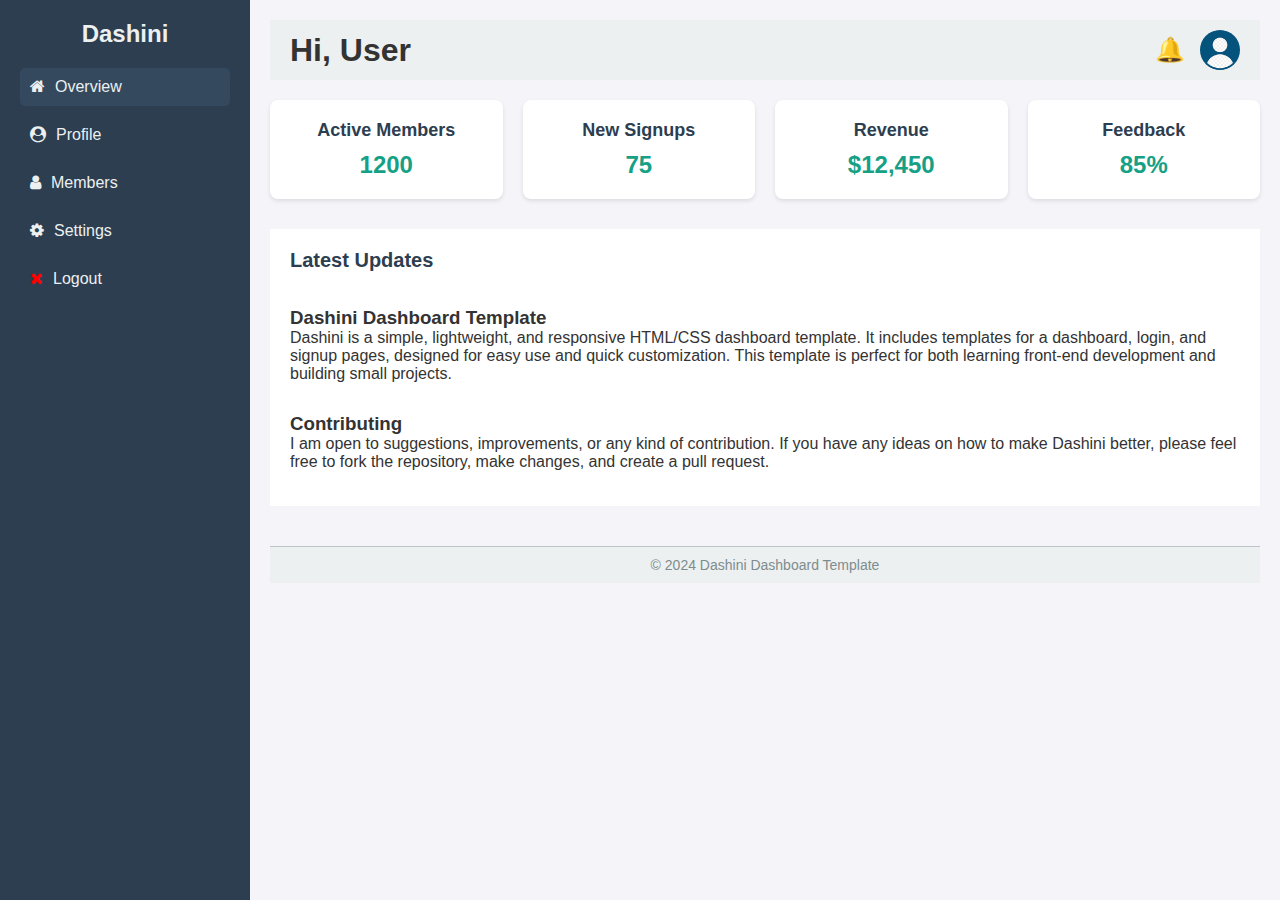
<file: index.html>
<!DOCTYPE html>
<html lang="en">
<head>
    <meta charset="UTF-8">
    <meta name="viewport" content="width=device-width, initial-scale=1.0">
    <title>Dashini Dashboard Template</title>
    <link rel="stylesheet" href="style.css?p=27">
    <link rel="stylesheet" href="https://cdnjs.cloudflare.com/ajax/libs/font-awesome/4.7.0/css/font-awesome.min.css">
</head>
<body>
    <div class="dashboard-container">
        <!-- Sidebar -->
        <aside class="sidebar">
            <button class="close-sidebar">×</button> <!-- Button to close the sidebar -->
            <h2 class="logo">Dashini</h2>
            <nav class="menu">
                <a href="#overview" class="active"><i class="xmenu fa fa-home"></i>Overview</a>
                <a href="#profile"><i class="xmenu fa fa-user-circle"></i>Profile</a>
                <a href="#members"><i class="xmenu fa fa-user"></i>Members</a>
                <a href="#settings"><i class="xmenu fa fa-cog fa-spin"></i>Settings</a>
                <a href="#logout"><i class="xmenu fa fa-close" style="color:red"></i>Logout</a>
            </nav>
        </aside>

        <!-- Content -->
        <main class="content">
            <header class="top-bar">
                <button class="hamburger">☰</button> <!-- Hamburger button -->
                <h1>Hi, User</h1>
                <div class="user-info">
                    <span class="notifications">🔔</span>
                    <img src="user.png" alt="User Avatar" class="avatar">
                </div>
            </header>
            <section class="dashboard">
                <div class="card">
                    <h3>Active Members</h3>
                    <p>1200</p>
                </div>
                <div class="card">
                    <h3>New Signups</h3>
                    <p>75</p>
                </div>
                <div class="card">
                    <h3>Revenue</h3>
                    <p>$12,450</p>
                </div>
                <div class="card">
                    <h3>Feedback</h3>
                    <p>85%</p>
                </div>
            </section>
            <section class="content-area">
                <h2>Latest Updates</h2>
                <div class="text-card">
                    <h3>Dashini Dashboard Template</h3>
                    <p>Dashini is a simple, lightweight, and responsive HTML/CSS dashboard template. It includes templates for a dashboard, login, and signup pages, designed for easy use and quick customization. This template is perfect for both learning front-end development and building small projects.</p>
                </div>
                <div class="text-card">
                    <h3>Contributing</h3>
                    <p>I am open to suggestions, improvements, or any kind of contribution. If you have any ideas on how to make Dashini better, please feel free to fork the repository, make changes, and create a pull request.</p>
                </div>
            </section>

            <!-- Footer -->
            <footer class="footer">
                &copy; 2024 Dashini Dashboard Template
            </footer>

        </main>
    </div>

    <script>
        document.addEventListener('DOMContentLoaded', function() {
            const hamburger = document.querySelector('.hamburger');
            const sidebar = document.querySelector('.sidebar');
            const closeSidebar = document.querySelector('.close-sidebar');

            // Toggle Sidebar on Hamburger Click
            hamburger.addEventListener('click', function() {
                sidebar.classList.toggle('active');
            });

            // Close Sidebar when Close Button is Clicked
            closeSidebar.addEventListener('click', function() {
                sidebar.classList.remove('active');
            });

            // Close Sidebar when Clicking Outside of it (Mobile)
            document.addEventListener('click', function(event) {
                if (!sidebar.contains(event.target) && !hamburger.contains(event.target)) {
                    sidebar.classList.remove('active');
                }
            });
        });
    </script>
</body>
</html>
</file>
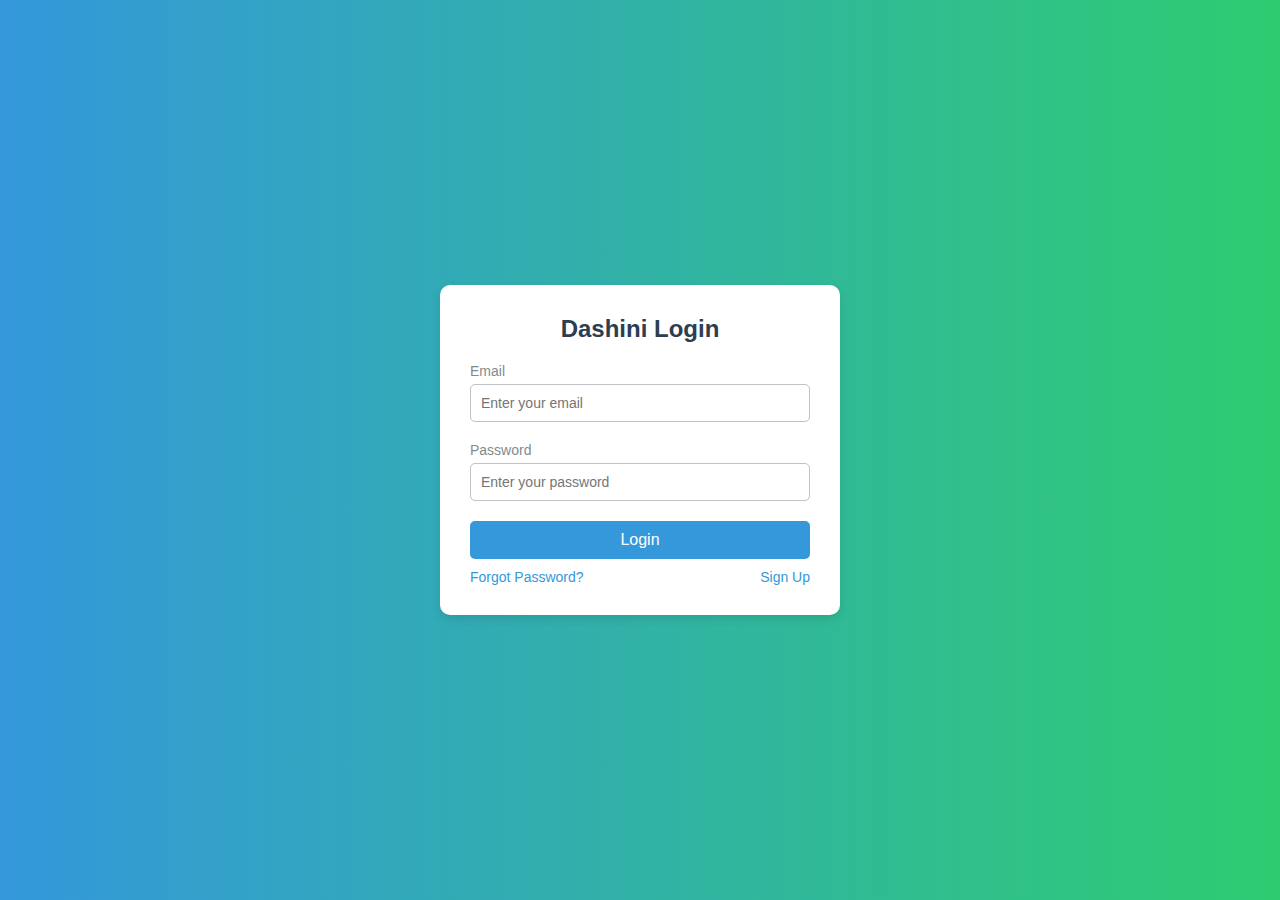
<file: login.html>
<!DOCTYPE html>
<html lang="en">
<head>
    <meta charset="UTF-8">
    <meta name="viewport" content="width=device-width, initial-scale=1.0">
    <title>Dashini Login Form</title>
    <link rel="stylesheet" href="login.css">
</head>
<body>
    <div class="login-container">
        <div class="login-form">
            <h2>Dashini Login</h2>
            <form action="/login" method="POST">
                <div class="form-group">
                    <label for="email">Email</label>
                    <input type="email" id="email" name="email" placeholder="Enter your email" required>
                </div>
                <div class="form-group">
                    <label for="password">Password</label>
                    <input type="password" id="password" name="password" placeholder="Enter your password" required>
                </div>
                <button type="submit" class="btn">Login</button>
                <div class="extra-links">
                    <a href="/forgot-password">Forgot Password?</a>
                    <a href="/signup">Sign Up</a>
                </div>
            </form>
        </div>
    </div>
</body>
</html>
</file>
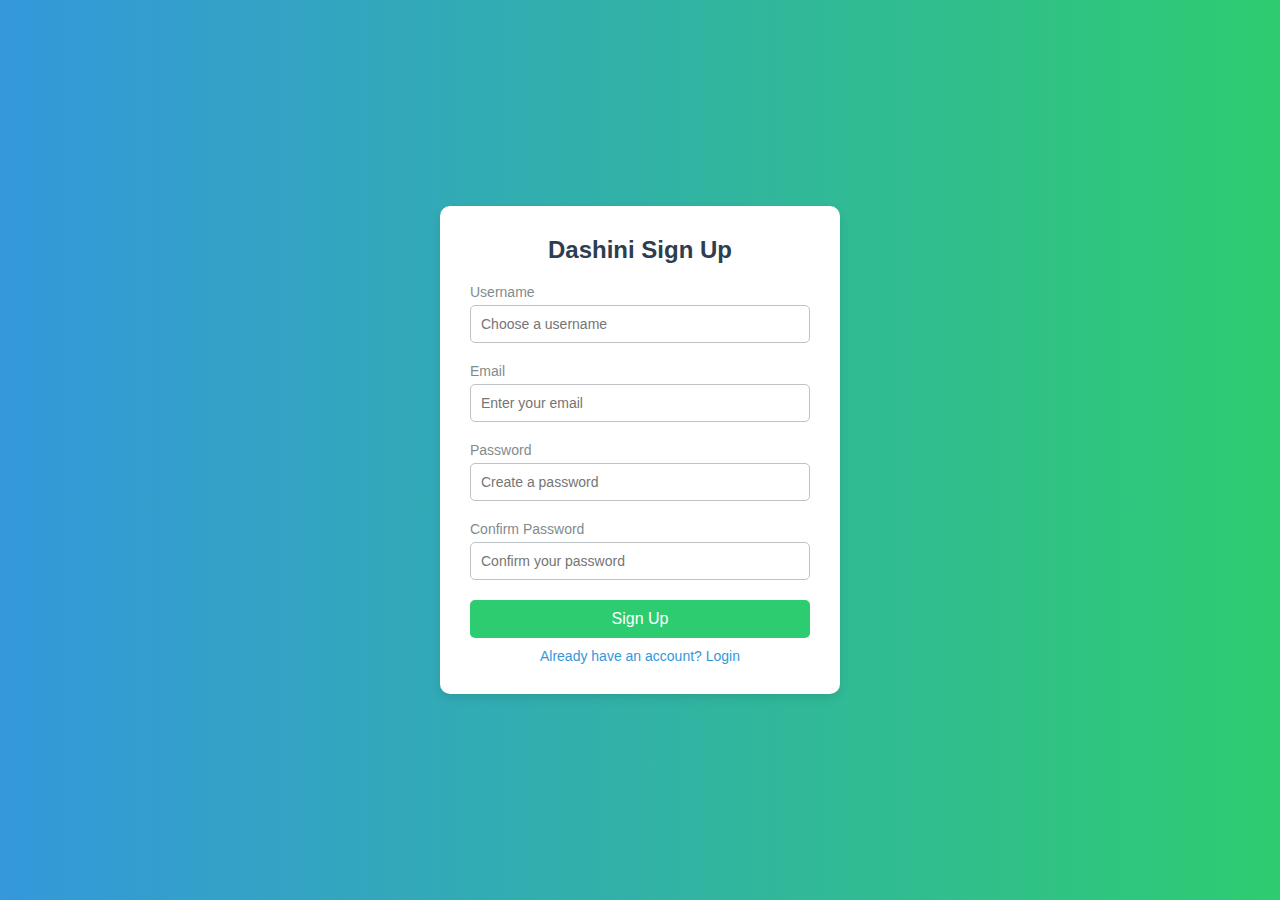
<file: signup.html>
<!DOCTYPE html>
<html lang="en">
<head>
    <meta charset="UTF-8">
    <meta name="viewport" content="width=device-width, initial-scale=1.0">
    <title>Dashini Signup Form</title>
    <link rel="stylesheet" href="signup.css?a=1">
</head>
<body>
    <div class="signup-container">
        <div class="signup-form">
            <h2>Dashini Sign Up</h2>
            <form action="/signup" method="POST">
                <div class="form-group">
                    <label for="username">Username</label>
                    <input type="text" id="username" name="username" placeholder="Choose a username" required>
                </div>
                <div class="form-group">
                    <label for="email">Email</label>
                    <input type="email" id="email" name="email" placeholder="Enter your email" required>
                </div>
                <div class="form-group">
                    <label for="password">Password</label>
                    <input type="password" id="password" name="password" placeholder="Create a password" required>
                </div>
                <div class="form-group">
                    <label for="confirm-password">Confirm Password</label>
                    <input type="password" id="confirm-password" name="confirm-password" placeholder="Confirm your password" required>
                </div>
                <button type="submit" class="btn">Sign Up</button>
                <div class="extra-links">
                    <a href="/login">Already have an account? Login</a>
                </div>
            </form>
        </div>
    </div>
</body>
</html>
</file>
<file: style.css>
/* Reset default margin dan padding */
* {
    margin: 0;
    padding: 0;
    box-sizing: border-box;
}

/* Umum */
body {
    font-family: Arial, sans-serif;
    display: flex;
    height: 100vh;
    color: #333;
    background-color: #f4f4f9;
}

.dashboard-container {
    display: flex;
    width: 100%;
}

/* Sidebar - Desktop */
.sidebar {
    position: fixed;
    top: 0;
    left: 0;
    width: 250px;
    height: 100vh;
    background-color: #2c3e50;
    color: #ecf0f1;
    transition: left 0.3s ease;
    padding-top: 20px;
    z-index: 1000;
    display: flex;
    flex-direction: column;
    gap: 20px;
}

.sidebar .logo {
    font-size: 24px;
    font-weight: bold;
    text-align: center;
}

.sidebar .menu {
    width: 230px;
    padding-left: 20px;
    display: flex;
    flex-direction: column;
    gap: 10px;
}

.sidebar .menu a {
    text-decoration: none;
    color: #ecf0f1;
    padding: 10px;
    border-radius: 5px;
    transition: background-color 0.3s;
}

.sidebar .menu a:hover,
.sidebar .menu a.active {
    background-color: #34495e;
}

.sidebar .menu a .xmenu {
    margin-right:10px;
}

/* Main content */
.content {
    flex: 1;
    margin-left: 250px; /* Leave space on the left for the sidebar */
    padding: 20px;
    transition: margin-left 0.3s ease;
}

/* Top bar */
.top-bar {
    display: flex;
    justify-content: space-between;
    align-items: center;
    background-color: #ecf0f1;
    padding: 10px 20px;
}

.top-bar h1 {
    margin: 0;
}

.user-info {
    display: flex;
    align-items: center;
}

.user-info .notifications {
    font-size: 24px;
    margin-right: 15px;
}

.user-info .avatar {
    width: 40px;
    height: 40px;
    border-radius: 50%;
    object-fit: cover;
}

/* Hamburger - Mobile */
.hamburger {
    display: none; /* Hidden on the desktop */
    font-size: 30px;
    background: none;
    border: none;
    cursor: pointer;
}
/* Tombol close untuk sidebar */
.close-sidebar {
    display: none; /* Hide this on the desktop */
    position: absolute;
    top: 5px;
    right: 5px;
    background-color: #e74c3c; /* Red color */
    color: #fff;
    border: none;
    border-radius: 50%;
    width: 30px;
    height: 30px;
    font-size: 18px;
    text-align: center;
    cursor: pointer;
    box-shadow: 0 2px 5px rgba(0, 0, 0, 0.2);
    transition: background-color 0.3s ease;
}

.close-sidebar:hover {
    background-color: #c0392b; /* Dark red color on hover */
}

/* Card Dashboard */
.dashboard {
    display: grid;
    grid-template-columns: repeat(4, 1fr);
    gap: 20px;
    margin-top: 20px;
}

.card {
    background-color: white;
    padding: 20px;
    box-shadow: 0 2px 4px rgba(0, 0, 0, 0.1);
    border-radius: 8px;
    text-align: center;
    transition: transform 0.3s, box-shadow 0.3s;
}

.card:hover {
    transform: translateY(-5px);
    box-shadow: 0 4px 8px rgba(0, 0, 0, 0.2);
}

.card h3 {
    margin: 0;
    font-size: 18px;
    color: #2c3e50;
}

.card p {
    margin: 10px 0 0;
    font-size: 24px;
    font-weight: bold;
    color: #16a085;
}

/* Konten Tulisan */
.content-area {
    margin-top: 30px;
    padding: 20px;
    background-color: #fff;
    margin-bottom: 10px;
}

.content-area h2 {
    font-size: 20px;
    color: #2c3e50;
    margin-bottom: 20px;
}

.text-card {
    padding: 15px 0 15px 0;
}

/* Footer */
.footer {
    text-align: center;
    padding: 10px;
    background-color: #ecf0f1;
    margin-top: 40px;
    font-size: 14px;
    color: #7f8c8d;
    border-top: 1px solid #bdc3c7;
}

/* Mobile Styles */
@media (max-width: 768px) {
    /* Sidebar di mobile */
    .sidebar {
        position: fixed;
        top: 0;
        left: -250px; /* The sidebar is hidden off-screen */
        width: 250px;
        height: 100vh;
        background-color: #2c3e50;
        color: #fff;
        transition: left 0.3s ease;
        z-index: 1000;
    }

    .sidebar.active {
        left: 0; /* Sidebar appears when active */
    }

    .content {
        margin-left: 0; /* The content takes up the entire width of the screen */
    }

    /* Displaying a hamburger button on mobile */
    .hamburger {
        display: block;
    }
    .close-sidebar {
        display: block;
    }
    
    /* Set the grid card display on mobile */
    .dashboard {
        grid-template-columns: repeat(2, 1fr);
    }

    .footer {
        font-size: 14px;
    }
}
</file>
<file: login.css>
/* Reset Default */
* {
    margin: 0;
    padding: 0;
    box-sizing: border-box;
}

body {
    font-family: Arial, sans-serif;
    display: flex;
    justify-content: center;
    align-items: center;
    min-height: 100vh;
    background: linear-gradient(to right, #3498db, #2ecc71);
    color: #333;
}

.login-container {
    background: #ffffff;
    padding: 30px;
    border-radius: 10px;
    box-shadow: 0 4px 10px rgba(0, 0, 0, 0.1);
    width: 100%;
    max-width: 400px;
}

.login-form h2 {
    text-align: center;
    margin-bottom: 20px;
    color: #2c3e50;
}

.form-group {
    margin-bottom: 20px;
}

.form-group label {
    display: block;
    font-size: 14px;
    margin-bottom: 5px;
    color: #7f8c8d;
}

.form-group input {
    width: 100%;
    padding: 10px;
    border: 1px solid #bdc3c7;
    border-radius: 5px;
    font-size: 14px;
    transition: border-color 0.3s;
}

.form-group input:focus {
    border-color: #3498db;
    outline: none;
}

.btn {
    width: 100%;
    padding: 10px;
    background-color: #3498db;
    color: white;
    border: none;
    border-radius: 5px;
    font-size: 16px;
    cursor: pointer;
    transition: background-color 0.3s;
}

.btn:hover {
    background-color: #2980b9;
}

.extra-links {
    display: flex;
    justify-content: space-between;
    margin-top: 10px;
    font-size: 14px;
}

.extra-links a {
    color: #3498db;
    text-decoration: none;
    transition: color 0.3s;
}

.extra-links a:hover {
    color: #2980b9;
}

/* Responsive Design */
@media (max-width: 480px) {
    .login-container {
        padding: 20px;
    }

    .login-form h2 {
        font-size: 20px;
    }

    .form-group input {
        font-size: 12px;
        padding: 8px;
    }

    .btn {
        font-size: 14px;
        padding: 8px;
    }

    .extra-links {
        flex-direction: column;
        align-items: flex-start;
        gap: 10px;
    }
}
</file>
<file: signup.css>
/* Reset Default */
* {
    margin: 0;
    padding: 0;
    box-sizing: border-box;
}

body {
    font-family: Arial, sans-serif;
    display: flex;
    justify-content: center;
    align-items: center;
    min-height: 100vh;
    background: linear-gradient(to right, #3498db, #2ecc71);
    color: #333;
}

.signup-container {
    background: #ffffff;
    padding: 30px;
    border-radius: 10px;
    box-shadow: 0 4px 10px rgba(0, 0, 0, 0.1);
    width: 100%;
    max-width: 400px;
}

.signup-form h2 {
    text-align: center;
    margin-bottom: 20px;
    color: #2c3e50;
}

.form-group {
    margin-bottom: 20px;
}

.form-group label {
    display: block;
    font-size: 14px;
    margin-bottom: 5px;
    color: #7f8c8d;
}

.form-group input {
    width: 100%;
    padding: 10px;
    border: 1px solid #bdc3c7;
    border-radius: 5px;
    font-size: 14px;
    transition: border-color 0.3s;
}

.form-group input:focus {
    border-color: #3498db;
    outline: none;
}

.btn {
    width: 100%;
    padding: 10px;
    background-color: #2ecc71;
    color: white;
    border: none;
    border-radius: 5px;
    font-size: 16px;
    cursor: pointer;
    transition: background-color 0.3s;
}

.btn:hover {
    background-color: #27ae60;
}

.extra-links {
    margin-top: 10px;
    text-align: center;
    font-size: 14px;
}

.extra-links a {
    color: #3498db;
    text-decoration: none;
    transition: color 0.3s;
}

.extra-links a:hover {
    color: #2980b9;
}

/* Responsive Design */
@media (max-width: 480px) {
    .signup-container {
        padding: 20px;
    }

    .signup-form h2 {
        font-size: 20px;
    }

    .form-group input {
        font-size: 12px;
        padding: 8px;
    }

    .btn {
        font-size: 14px;
        padding: 8px;
    }
}
</file>
